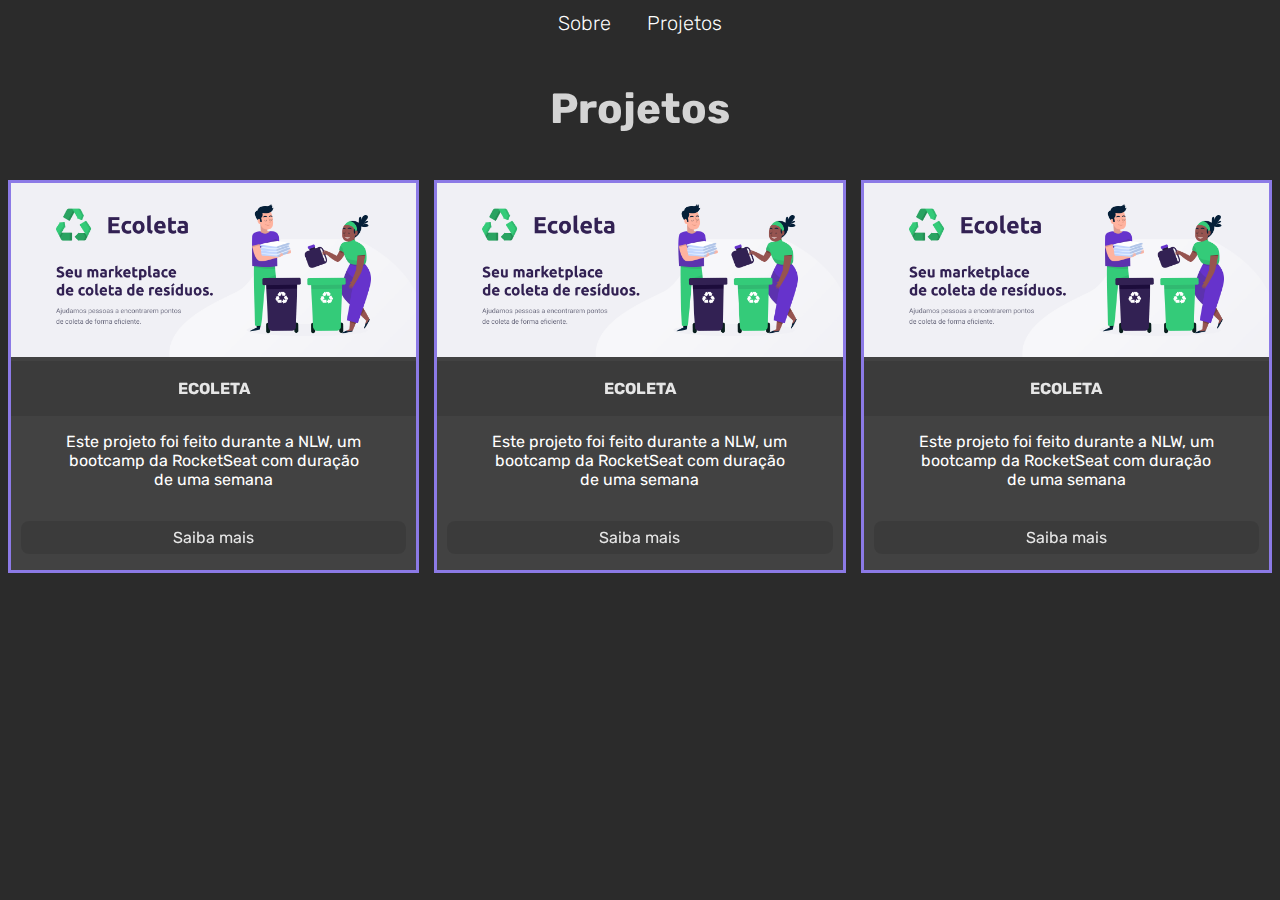
<file: projetos.html>
<!DOCTYPE html>
<html lang="pt-br">
<head>
    <meta charset="UTF-8">
    <link rel="stylesheet" href="styles/main.css">
    <link rel="stylesheet" href="/styles/projetos.css">
    <link href="https://fonts.googleapis.com/css2?family=Rubik:ital,wght@0,400;0,700;1,300&display=swap" rel="stylesheet">
    <meta name="viewport" content="width=device-width, initial-scale=1.0">
    <title>Projetos</title>
</head>
<body>
    <header>
        <div class="links">
            <a href="index.html">Sobre</a>
            <a href="projetos.html">Projetos</a>
        </div>
    </header>

    <main>
        <div id="wrapper">
            <h1>Projetos</h1>
    </main>

    <div class="cards">

        <div class="card">
            <div class="card-img">
                <img src="assets/ecoleta.png" alt="Ecoleta">
            </div>
            <div class="card-content">
                <p>ECOLETA</p>
            </div>
            <div class="card-exp">
                <p>Este projeto foi feito durante a NLW, um bootcamp da RocketSeat com duração de uma semana</p>
            </div>
            <div class="card-info">
                <p id="visitar"><a>Saiba mais</a></p>
            </div>
        </div>

        <div class="card">
            <div class="card-img">
                <img src="assets/ecoleta.png" alt="Ecoleta">
            </div>
            <div class="card-content">
                <p>ECOLETA</p>
            </div>
            <div class="card-exp">
                <p>Este projeto foi feito durante a NLW, um bootcamp da RocketSeat com duração de uma semana</p>
            </div>
            <div class="card-info">
                <p id="visitar"><a>Saiba mais</a></p>
            </div>
        </div>

        <div class="card">
            <div class="card-img">
                <img src="assets/ecoleta.png" alt="Ecoleta">
            </div>
            <div class="card-content">
                <p>ECOLETA</p>
            </div>
            <div class="card-exp">
                <p>Este projeto foi feito durante a NLW, um bootcamp da RocketSeat com duração de uma semana</p>
            </div>
            <div class="card-info">
                <p id="visitar"><a>Saiba mais</a></p>
            </div>
        </div>
    </div>

        
    <div class="modal">
        <div class="content">
            <span>
                <img src="assets/minimize-2.svg" alt="Close" id="fechar">
            </span>
        </div>
    </div>

    
    <script src="scripts/modal.js"></script>
</body>
</html>
</file>
<file: styles/main.css>
:root {
    --color-fonts:#dcdde1;
    --first-color: #2b2b2b;

}

body {
    background: var(--first-color);
    font-family: 'Rubik', sans-serif;
    transform: 400ms;
}

.links {
    text-align: center;
}
.links a {
    color: white;
    text-decoration: none;
    font-size: 20px;
    line-height: 30px;
    margin: 0 16px;
    font-family: 'Rubik', sans-serif;
    font-weight: 300;
}

.links a:hover{
    color: var(--color-fonts);   
}

#wrapper {
    text-align: center;
    padding: 32px;
    color: white;
}

#wrapper img {
    width: 250px;
    border-radius: 50%;
    border: 2px solid #8c7ae6;
    margin-top: 40px;
    margin-bottom: 32px;
    transition: border 1000ms;
}


#wrapper h1 {
    font-size: 42px;
    line-height: 22px;
    opacity: 0.8;
    
}

#wrapper h2 {
    font-size: 24px;
    line-height: 34px;
    font-weight: 300;
    opacity: 0.8;
}

#wrapper p{
    font-size: 24px;
    opacity: 0.8;
}

#wrapper span {
    color: #8c7ae6
}
</file>
<file: styles/projetos.css>
.cards {
    max-width: 1280px;
    margin: 0 auto;
    display: grid;
    grid-template-columns: 1fr 1fr 1fr;
    gap: 15px;
    
}

.card  {
    background-color: #424242;
    color: white;
    border: 3px solid #8c7ae6;
    transition: 500ms;
}

.card:hover {
    transform: translateY(-10px);
}

.card-img img {
    position: relative;
    width: 100%;
}

.cards .card .card-content {
    text-align: center;
    background-color: #424242;
    filter:brightness(90%);
    padding: 2PX;
    font-weight: 700;
}

.cards .card .card-exp  {
    margin-top: 10px;
    text-align: center;
    width: 300px;
    margin: auto;
}

.cards .card .card-info {
    display: grid;
    grid-template-columns: 1fr;
    gap: 15px;
    margin: 0 10px;

}

.cards .card .card-info #visitar {
    text-align: center;
    background-color: #424242;
    filter: brightness(90%);
    border-radius: 8px;
    padding: 7px;
}


.cards .card .card-info a {
    text-decoration: none;
    color: white;
    cursor: pointer;
}

.modal {
    width: 100%;
    height: 100%;
    position: fixed;
    top: 0;
    left: 0;
    background-color: rgba(0, 0, 0, 0.8);
    opacity: 0;
    visibility: hidden;
}

.modal .content {
    background-color: #424242 ;
    border: 4px solid #8c7ae6;
    width: 90%;
    height: 90%;
    margin: 5vh auto ;
}

.modal .content span img {
    width: 25px;
    float: right;
    margin: 10px;
    cursor: pointer;
}

.modal.active {
    opacity: 1;
    visibility: visible;
}
</file>
